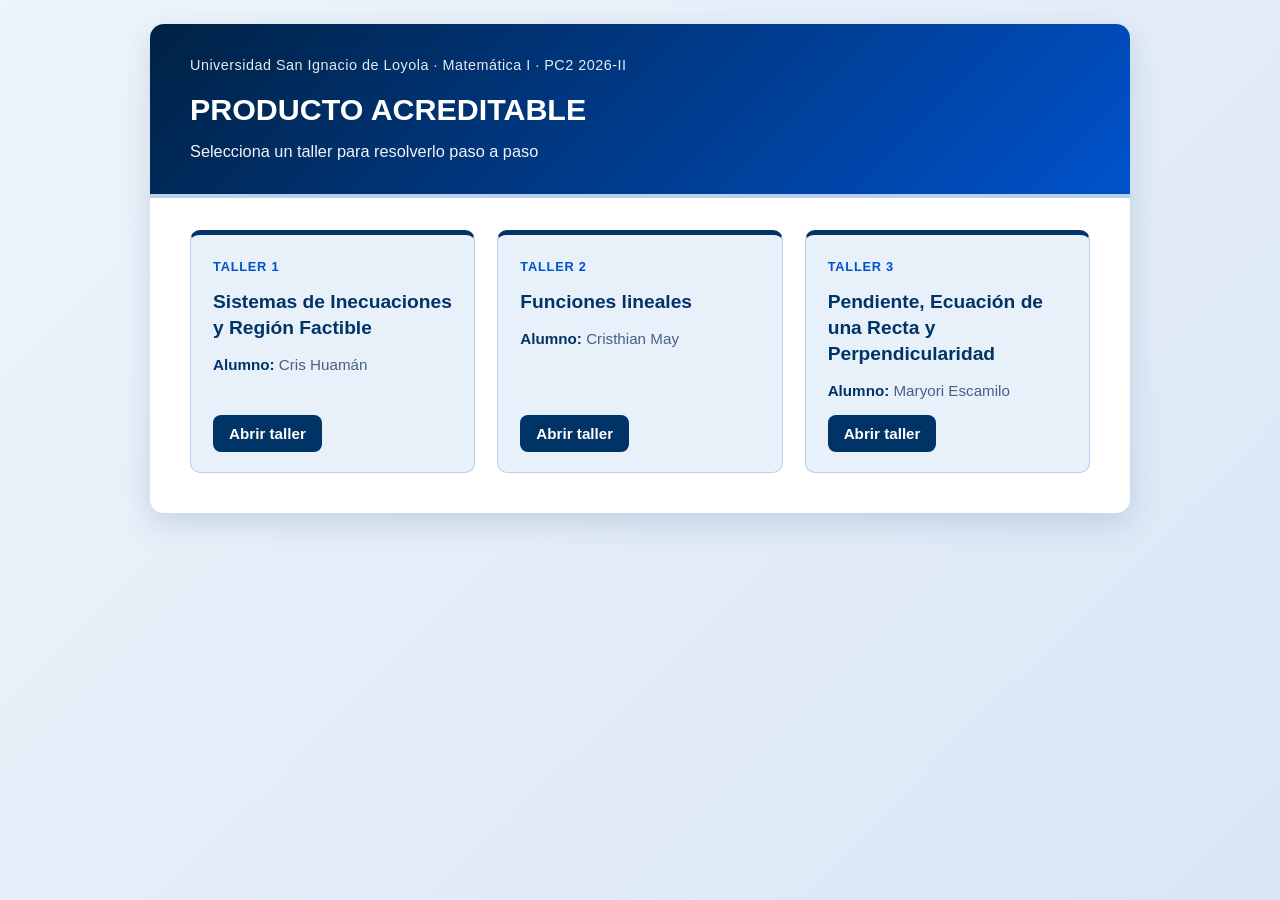
<file: index.html>
<!DOCTYPE html>
<html lang="es">
<head>
  <meta charset="UTF-8">
  <meta name="viewport" content="width=device-width, initial-scale=1.0">
  <title>PRODUCTO ACREDITABLE · Matemática I</title>
  <link rel="stylesheet" href="css/estilos.css">
</head>
<body>
  <main class="panel">
    <header class="cabecera">
      <p class="institucion">Universidad San Ignacio de Loyola · Matemática I · PC2 2026-II</p>
      <h1>PRODUCTO ACREDITABLE</h1>
      <p class="subtitulo">Selecciona un taller para resolverlo paso a paso</p>
    </header>

    <section id="vista-tarjetas" class="tarjetas" aria-label="Talleres disponibles"></section>

    <section id="vista-taller" class="vista-taller" hidden>
      <div class="barra-taller">
        <button id="btn-volver" class="boton" type="button">&#9664; Volver al panel</button>
        <span id="taller-nombre" class="taller-nombre"></span>
      </div>
      <iframe id="iframe-taller" class="iframe-taller" title="Taller" loading="lazy"></iframe>
    </section>
  </main>

  <script src="js/datos.js"></script>
  <script src="js/app.js"></script>
</body>
</html>
</file>
<file: css/estilos.css>
:root {
  --azul-oscuro: #002244;
  --azul: #003366;
  --azul-medio: #0052cc;
  --azul-claro: #E8F0FA;
  --azul-borde: #B9CFEA;
  --texto: #1B2A41;
  --texto-suave: #4A6083;
  --blanco: #ffffff;
  --sombra: 0 10px 30px rgba(0, 51, 102, 0.15);
}

* { box-sizing: border-box; margin: 0; padding: 0; }

[hidden] { display: none !important; }

body {
  font-family: 'Segoe UI', Tahoma, Geneva, Verdana, sans-serif;
  background: linear-gradient(135deg, #eef4fb 0%, #d9e6f5 100%);
  color: var(--texto);
  min-height: 100vh;
  padding: 24px 16px;
  line-height: 1.6;
}

.panel {
  max-width: 980px;
  margin: 0 auto;
  background: var(--blanco);
  border-radius: 14px;
  box-shadow: var(--sombra);
  overflow: hidden;
}

/* Cabecera */
.cabecera {
  background: linear-gradient(135deg, var(--azul-oscuro) 0%, var(--azul-medio) 100%);
  color: var(--blanco);
  padding: 30px 40px;
  border-bottom: 4px solid var(--azul-borde);
}
.institucion {
  font-size: 0.9em;
  opacity: 0.9;
  letter-spacing: 0.5px;
  margin-bottom: 8px;
}
.cabecera h1 {
  font-size: 1.9em;
  font-weight: 700;
  margin-bottom: 4px;
}
.subtitulo {
  font-size: 1.02em;
  opacity: 0.95;
  font-weight: 300;
}

/* Tarjetas */
.tarjetas {
  display: grid;
  grid-template-columns: repeat(auto-fit, minmax(260px, 1fr));
  gap: 22px;
  padding: 32px 40px 40px;
}

.tarjeta {
  background: var(--azul-claro);
  border: 1px solid var(--azul-borde);
  border-top: 5px solid var(--azul);
  border-radius: 10px;
  padding: 22px 22px 20px;
  display: flex;
  flex-direction: column;
  gap: 12px;
  transition: transform 0.2s ease, box-shadow 0.2s ease;
}
.tarjeta:hover {
  transform: translateY(-3px);
  box-shadow: 0 10px 22px rgba(0, 51, 102, 0.18);
}
.tarjeta-numero {
  font-size: 0.8em;
  font-weight: 700;
  color: var(--azul-medio);
  text-transform: uppercase;
  letter-spacing: 0.06em;
}
.tarjeta h2 {
  font-size: 1.2em;
  color: var(--azul);
  line-height: 1.35;
}
.tarjeta .alumno {
  font-size: 0.95em;
  color: var(--texto-suave);
}
.tarjeta .alumno strong {
  color: var(--azul);
}

/* Botones */
.boton {
  background: var(--azul);
  color: var(--blanco);
  border: none;
  border-radius: 8px;
  padding: 10px 16px;
  font-size: 0.95em;
  font-weight: 600;
  cursor: pointer;
  transition: background 0.2s ease, transform 0.15s ease;
  align-self: flex-start;
  margin-top: auto;
}
.boton:hover { background: var(--azul-oscuro); transform: translateY(-1px); }

/* Vista del taller */
.vista-taller[hidden] { display: none; }
.vista-taller {
  padding: 24px 40px 36px;
}
.barra-taller {
  display: flex;
  align-items: center;
  gap: 16px;
  flex-wrap: wrap;
  margin-bottom: 16px;
}
.taller-nombre {
  color: var(--azul);
  font-weight: 600;
  font-size: 1.05em;
}
.iframe-taller {
  width: 100%;
  height: 78vh;
  min-height: 520px;
  border: 1px solid var(--azul-borde);
  border-radius: 10px;
  background: var(--blanco);
}

@media (max-width: 600px) {
  .cabecera { padding: 22px 20px; }
  .tarjetas { padding: 22px 20px 28px; }
  .vista-taller { padding: 18px 16px 24px; }
}
</file>
